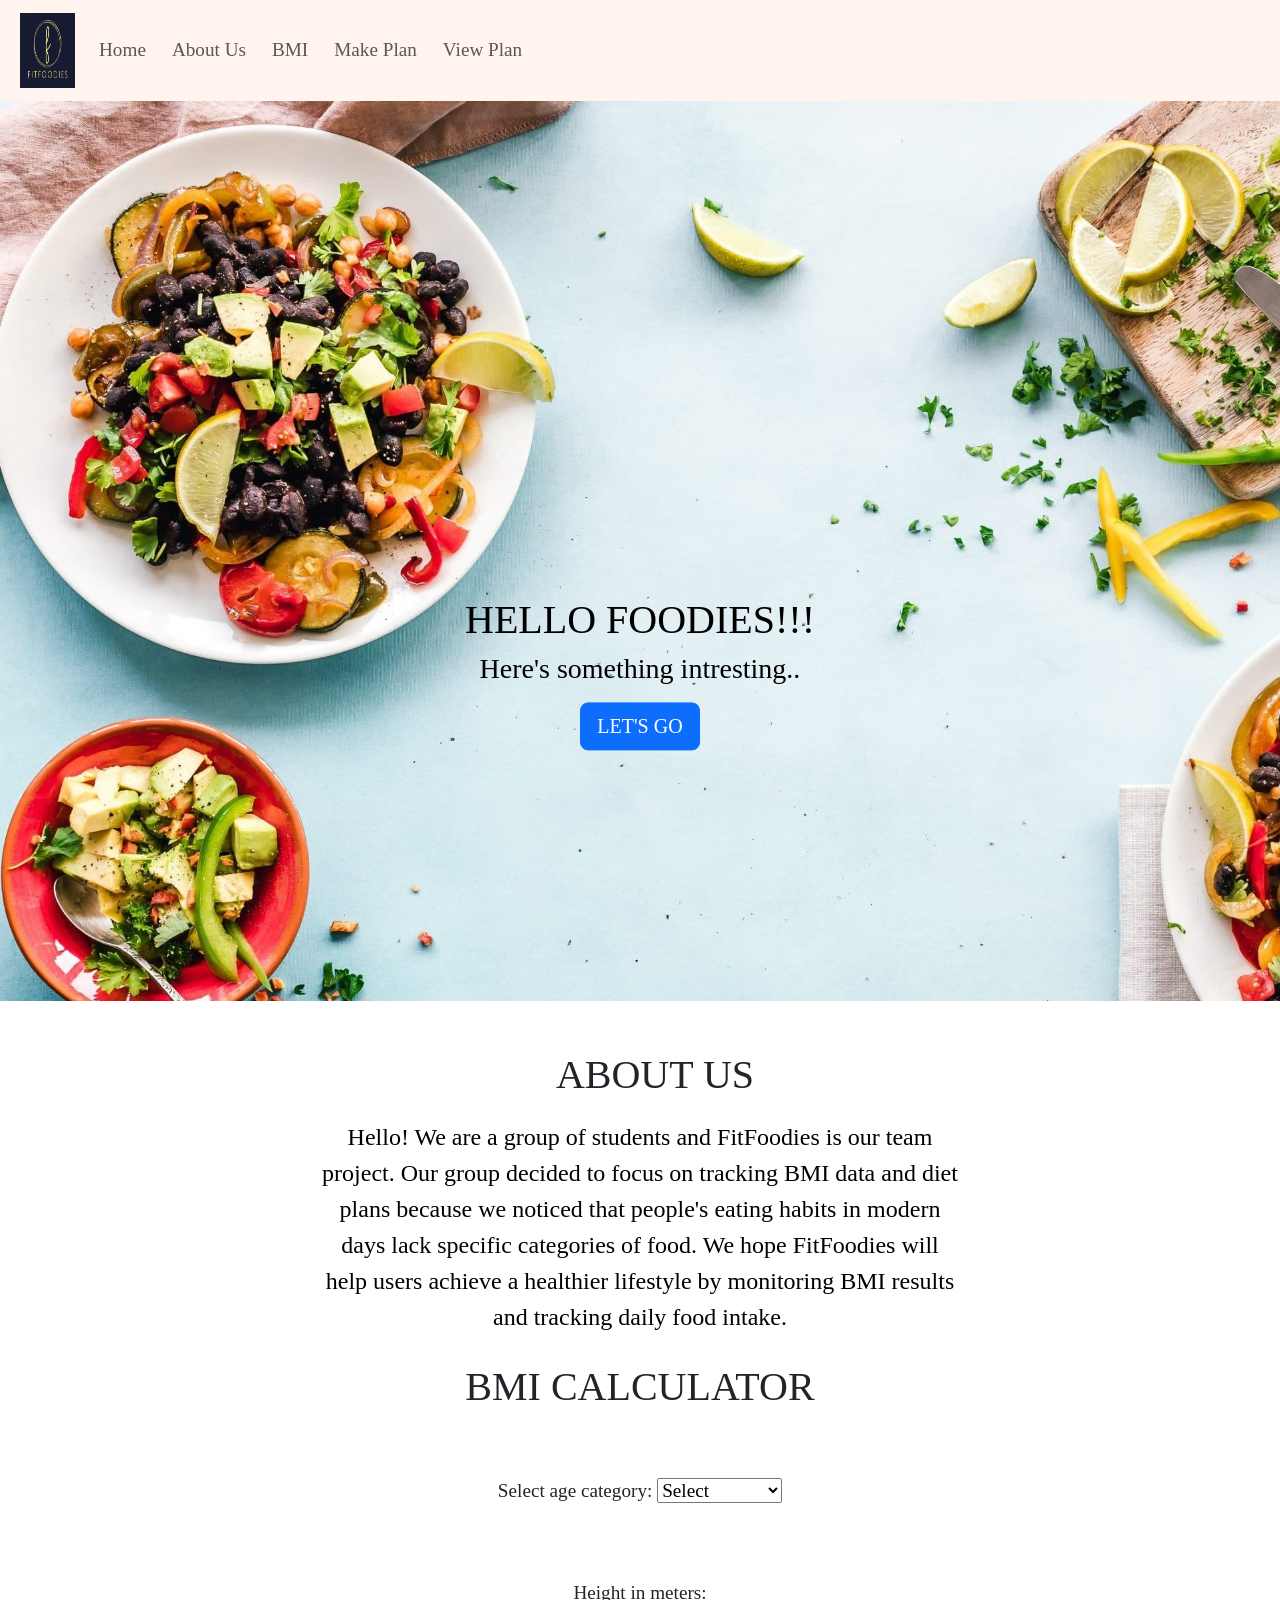
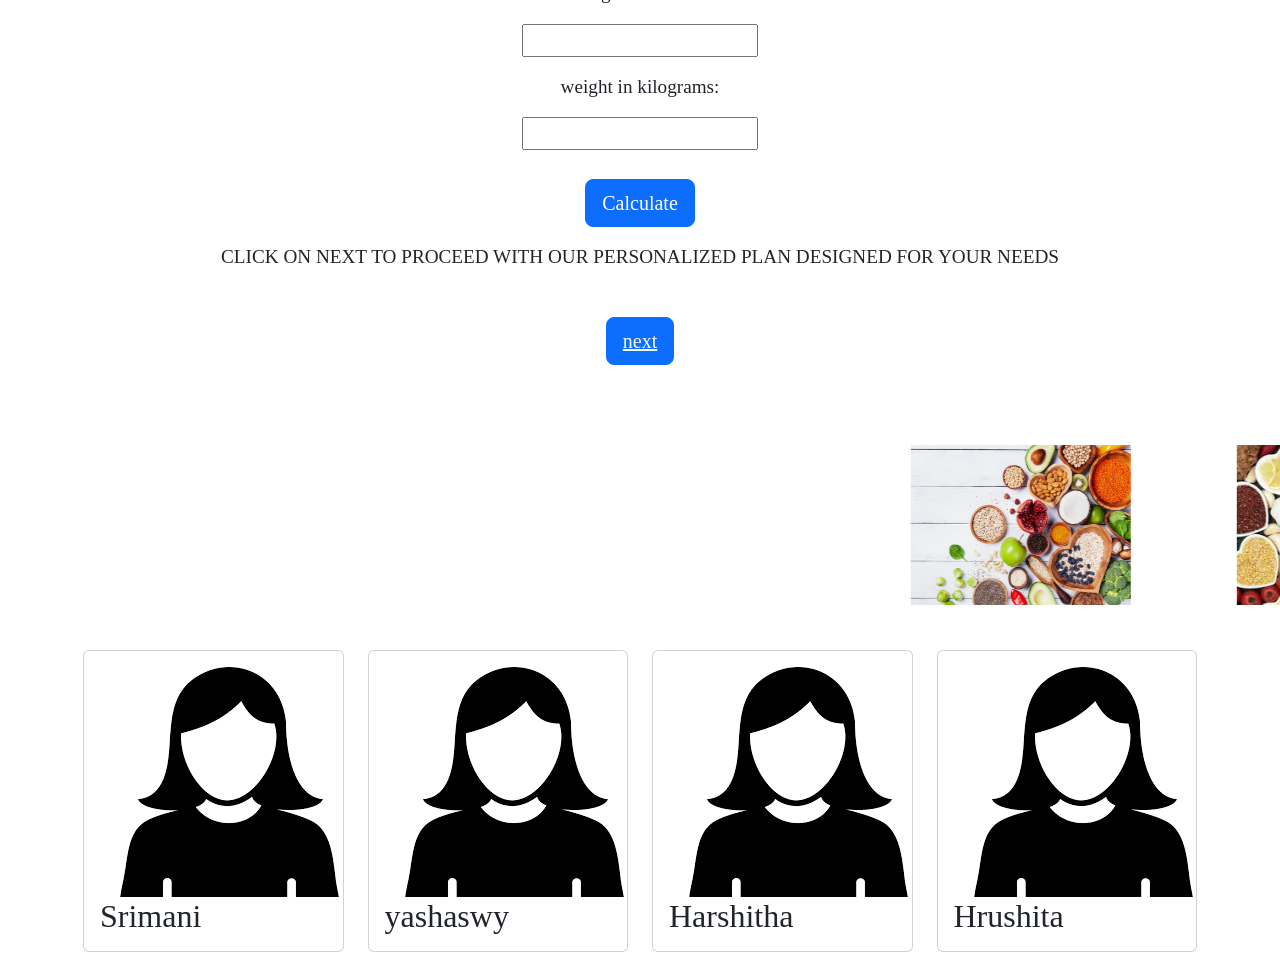
<file: Group_Project/index.html>
<!DOCTYPE html>
<html lang="en">
  <head>
    <meta charset="UTF-8" />
    <meta http-equiv="X-UA-Compatible" content="IE=edge" />
    <meta name="viewport" content="width=device-width, initial-scale=1.0" />
    <title>FitFoodies</title>

    <link
      rel="stylesheet"
      href="https://cdn.jsdelivr.net/npm/bootstrap@5.2.1/dist/css/bootstrap.min.css"
      rel="stylesheet"
      integrity="sha384-iYQeCzEYFbKjA/T2uDLTpkwGzCiq6soy8tYaI1GyVh/UjpbCx/TYkiZhlZB6+fzT"
      crossorigin="anonymous"
    />
    <link
      rel="stylesheet"
      href="https://cdnjs.cloudflare.com/ajax/libs/font-awesome/4.7.0/css/font-awesome.min.css"
    />
    <script src="https://ajax.googleapis.com/ajax/libs/jquery/3.4.1/jquery.min.js"></script>
    <script src="https://cdnjs.cloudflare.com/ajax/libs/popper.js/1.16.0/umd/popper.min.js"></script>
    <script src="https://maxcdn.bootstrapcdn.com/bootstrap/4.4.1/js/bootstrap.min.js"></script>
    <!-- JavaScript Bundle with Popper -->
    <script
      src="https://cdn.jsdelivr.net/npm/bootstrap@5.2.1/dist/js/bootstrap.bundle.min.js"
      integrity="sha384-u1OknCvxWvY5kfmNBILK2hRnQC3Pr17a+RTT6rIHI7NnikvbZlHgTPOOmMi466C8"
      crossorigin="anonymous"
    ></script>
    <link
      rel="stylesheet"
      href="https://cdn.jsdelivr.net/npm/swiper@8/swiper-bundle.min.css"
    />

    <script src="https://cdn.jsdelivr.net/npm/swiper@8/swiper-bundle.min.js"></script>
    <script type="module">
      import Swiper from "https://cdn.jsdelivr.net/npm/swiper@8/swiper-bundle.esm.browser.min.js";

      const Swiper = new Swiper();
    </script>

    <style>
      * {
        margin: 0px;
        padding: 0px;
        box-sizing: border-box;
      }

      img {
        padding-left: 20px;
      }
      .nav-item {
        margin-right: 10px;
      }

      /* Container holding the image and the text */

      .centered {
        position: absolute;
        top: 50%;
        left: 50%;
        transform: translate(-50%, -50%);
      }
      body {
        font-family: Georgia, serif;
        font-size: larger;
      }
      .row {
        margin: 8px -16px;
      }

      /* Add padding BETWEEN each column (if you want) */
      .row,
      .row > .column {
        padding: 5px;
      }

      /* Create four equal columns that floats next to each other */
      .column {
        float: left;
        width: 25%;
      }

      /* Clear floats after rows */
      .row:after {
        content: "";
        display: table;
        clear: both;
      }

      /* Content */
      .content {
        background-color: white;
        padding: 5px;
      }

      /* Responsive layout - makes a two column-layout instead of four columns */
      @media screen and (max-width: 900px) {
        .column {
          width: 50%;
        }
      }

      /* Responsive layout - makes the two columns stack on top of each other instead of next to each other */
      @media screen and (max-width: 600px) {
        .column {
          width: 100%;
        }
      }

      #container {
        background-image: url("download.jpg");
        background-size: cover;
        height: 100vh;
        display: flex;
        justify-content: center;
        align-items: center;
        color: black;
      }

      /* Set the text style */
      #text {
        text-align: center;
        font-size: 2em;
        position: absolute; /* Set the position to absolute */
        top: 50%; /* Move the text 50% down from the top */
        left: 50%; /* Move the text 50% from the left */
        transform: translate(-50%, -50%); /* Center the text */
        padding-top: 35%;
      }
      #abt{
        padding-top: 50px;
        margin-left: 30px;
        text-align: center;
  
      }
      #details{
        position: relative;
        padding-top: 20%;
      }
      




    </style>
  </head>
  <body>
    <nav class="navbar navbar-expand-lg" style="background-color: seashell">
      <a class="navbar-brand" href="#">
        <img
          class="img"
          src="Screenshot (3819).png"
          alt=""
          width="75"
          height="75"
          class="d-inline-block align-text-top"
        />
      </a>
      <button
        class="navbar-toggler"
        type="button"
        data-bs-toggle="collapse"
        data-bs-target="#navbarSupportedContent"
        aria-controls="navbarSupportedContent"
        aria-expanded="false"
        aria-label="Toggle navigation"
      >
        <span class="navbar-toggler-icon"></span>
      </button>
      <div class="collapse navbar-collapse" id="navbarText">
        <ul class="navbar-nav mr-auto">
          <li class="nav-item active">
            <a class="nav-link" href="">Home <span class="sr-only"></span></a>
          </li>
          <li class="nav-item">
            <a class="nav-link" href="">About Us</a>
          </li>
          <li class="nav-item">
            <a class="nav-link" href="#bmi">BMI</a>
          </li>
          <li class="nav-item">
            <a class="nav-link" href="">Make Plan</a>
          </li>
          <li class="nav-item">
            <a class="nav-link" href="">View Plan</a>
          </li>
        </ul>
      </div>
    </nav>

    <div id="container">
      <div id="text">
        <h1>HELLO FOODIES!!!</h1>
        <h3>Here's something intresting..</h3>
        <button type="button" class="btn btn-primary btn-lg">LET'S GO</button>
      </div>
    </div>

    


    <h1 id="abt">ABOUT US</h1>
    <div id="details" >
      <div style="position: absolute; top: 50%; left: 50%; transform: translate(-50%, -50%);">
    <p style="color: black; font-size: 24px; text-align: center;">Hello! We are a group of students  and FitFoodies is our team project.
      Our group decided to focus on tracking BMI data and diet plans because we noticed that people's eating
      habits in modern days lack specific categories of food.
      We hope FitFoodies will help users achieve a healthier lifestyle by monitoring BMI results
      and tracking daily food intake.</p>
    </div>
    </div>
    <div class="calculator-container" id="bmi"></div>
        <center><h1>BMI CALCULATOR</h1></center><br><br>
          <center><label for="age">Select age category:  </label> 
    <select name="age" id="">
        <option value="1">Select</option>
        <option value="2">15-20</option>
        <option value="3">21-28</option>
        <option value="4">29-35</option>
        <option value="5">36-45</option>
        <option value="6">46-55</option>
        <option value="7">55 and above</option>
    </select><br><br><br>
  </label></center>
        <p><center>Height in meters:</p>
        <input class="height-input-field" type="text"></center>
        <p><center>weight in kilograms:</p>
        <input class="weight-input-field" type="text"><br></center><br>
  
       <center> <button class="btn btn-primary btn-lg"> Calculate</button></center>
    </div>
    <h3 class="result"></h3>
    <center><p class="result-statement"></p></center>
    <script src="script.js"></script>
    <center><p>CLICK ON NEXT TO PROCEED WITH OUR PERSONALIZED PLAN DESIGNED FOR YOUR NEEDS</p></center><br>
    <center><span type="button" class="btn btn-primary btn-lg"><a href="#makeplan" class="text-light">next</a></span></center>
     </form><br><br>


    <marquee scrollamount="20">
      <div class="main">
        <!-- Portfolio Gallery Grid -->
        <div class="row">
          <div class="column">
            <div class="content">
              <img
                src="healthy-food-ba1.jpg"
                alt=""
                height="160px"
                width="240px"
              />
            </div>
          </div>
          <div class="column">
            <div class="content">
              <img src="2.jpg" alt="" height="160px" width="240px" />
            </div>
          </div>
          <div class="column">
            <div class="content">
              <img src="3.jpg" alt="" height="160px" width="240px" />
            </div>
          </div>
          <div class="column">
            <div class="content">
              <img src="4.jpg" alt="" height="160px" width="240px" />
            </div>
          </div>
        </div>
        <!-- END MAIN -->
      </div>
    </marquee>

    
    <div class="container">
      <div class="row">
        <div class="col-md-3">
          <div class="card">
            <div class="card-body">
              <img src="images.png"alt="card">
              <h2 class="card-text">Srimani</h2>
            </div>
          </div>
        </div>
        <div class="col-md-3">
          <div class="card">
            <div class="card-body">
              <img src="images.png"alt="card"> 
              <h2 class="card-text">yashaswy</h2>
            </div>
          </div>
        </div>
        <div class="col-md-3">
          <div class="card">
            <div class="card-body">
              <img src="images.png"alt="card">
              <h2 class="card-text">Harshitha</h2>
            </div>
          </div>
        </div>
        <div class="col-md-3">
          <div class="card">
            <div class="card-body">
              <img src="images.png"alt="card">
              <h2 class="card-text">Hrushita</h2>
            </div>
          </div>
        </div>
      </div>
    </div>
    
   


  </body>
</html>
</file>
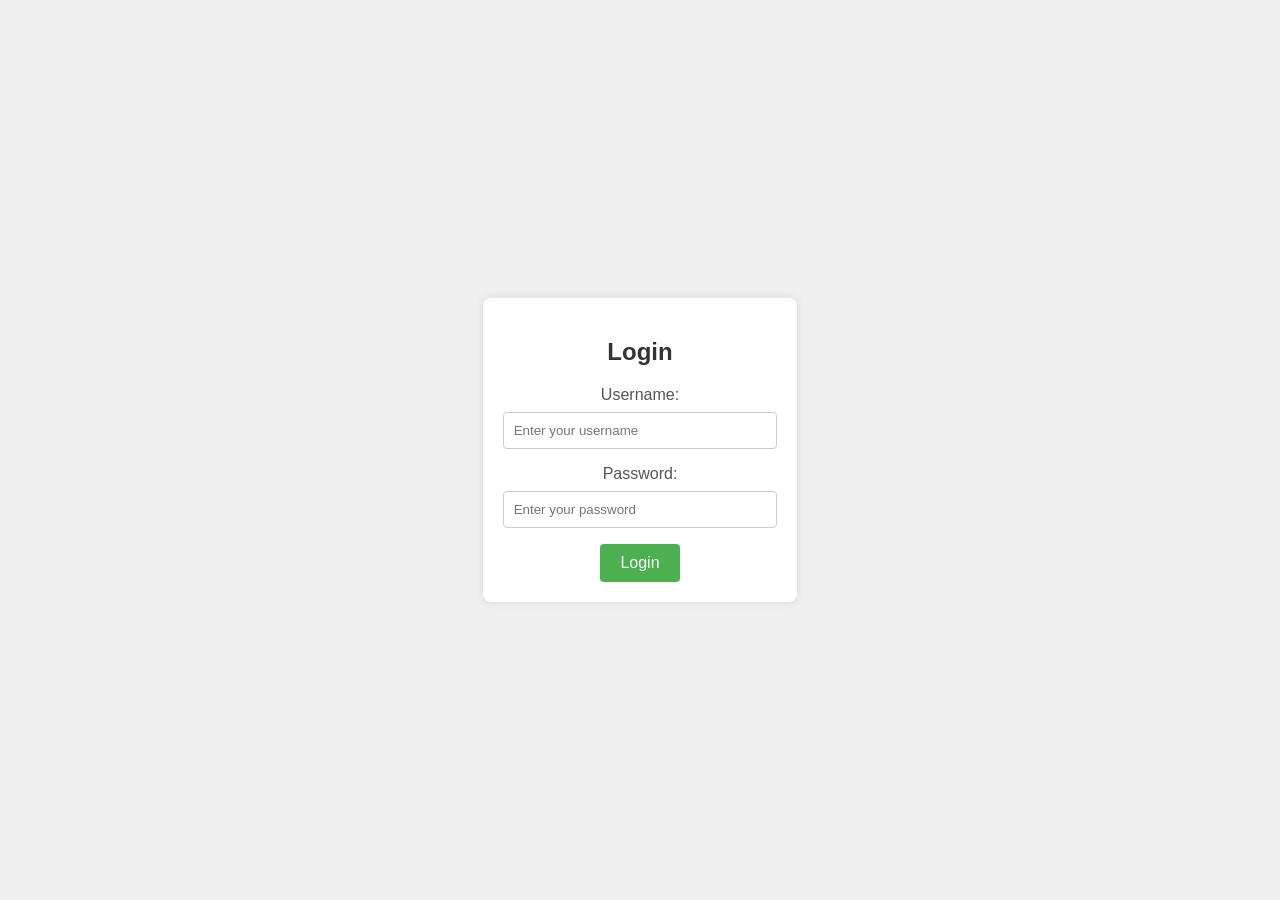
<file: Group_Project/login.html>
<!DOCTYPE html>
<html lang="en">
<head>
  <meta charset="UTF-8">
  <meta name="viewport" content="width=device-width, initial-scale=1.0">
  <title>Login Page</title>
  <link rel="stylesheet" href="login.css">
</head>
<body>

<div class="login-container">
  <form id="loginForm" class="login-form" onsubmit="validateForm(event)">
    <h2>Login</h2>
    <label for="username">Username:</label>
    <input type="text" id="username" name="username" placeholder="Enter your username" required>

    <label for="password">Password:</label>
    <input type="password" id="password" name="password" placeholder="Enter your password" required>

    <button type="submit">Login</button>
  </form>
</div>
<script src="login.js"></script>
</body>
</html>
</file>
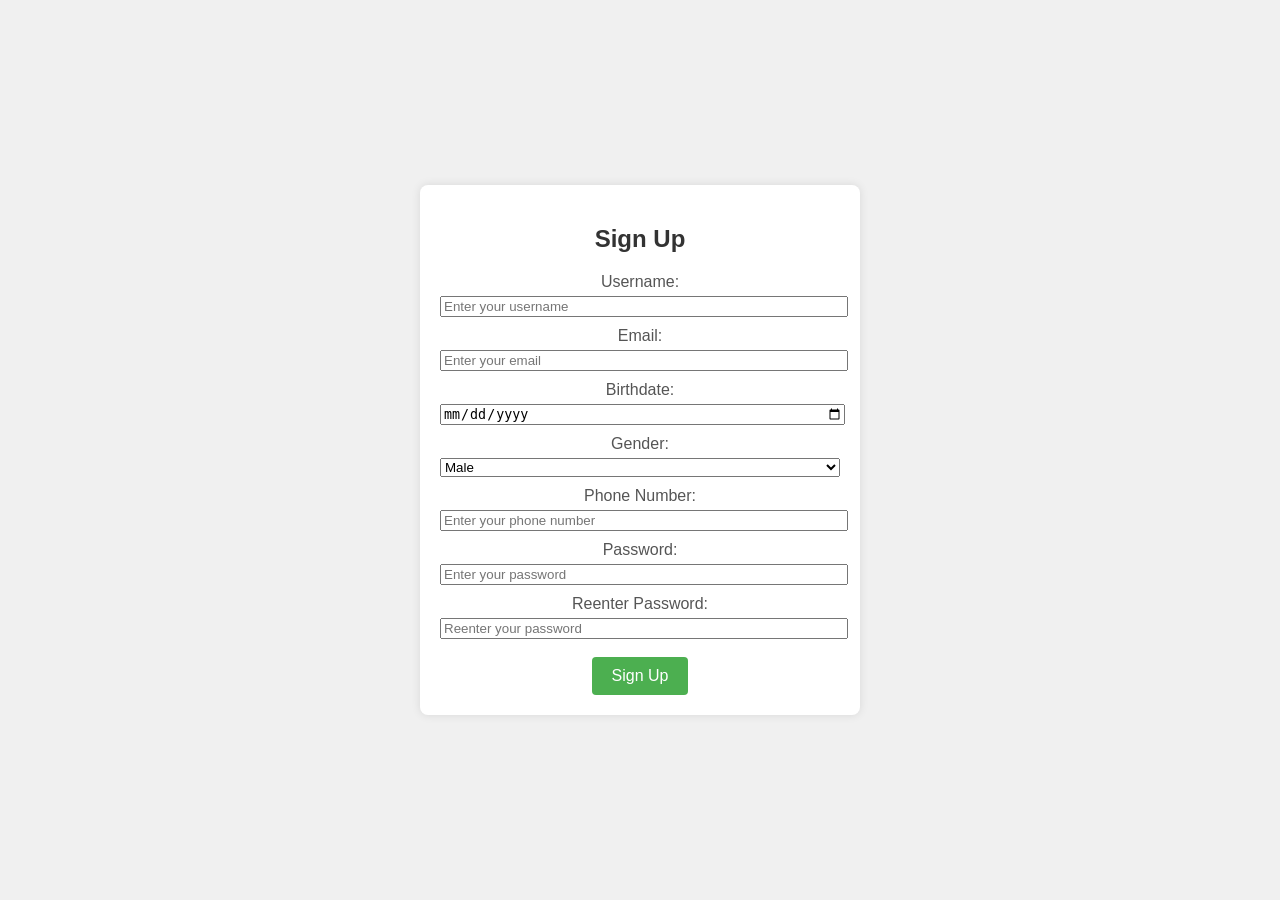
<file: Group_Project/signup.html>
<!DOCTYPE html>
<html lang="en">
<head>
  <meta charset="UTF-8">
  <meta name="viewport" content="width=device-width, initial-scale=1.0">
  <title>Signup Page</title>
  <link rel="stylesheet" href="signup.css">
</head>
<body>

<div class="signup-container">
  <form id="signupForm" class="signup-form" onsubmit="validateForm(event)">
    <h2>Sign Up</h2>
    <label for="username">Username:</label>
    <input type="text" id="username" name="username" placeholder="Enter your username" required>

    <label for="email">Email:</label>
    <input type="email" id="email" name="email" placeholder="Enter your email" required>

    <label for="birthdate">Birthdate:</label>
    <input type="date" id="birthdate" name="birthdate" required>

    <label for="gender">Gender:</label>
    <select id="gender" name="gender" required>
      <option value="male">Male</option>
      <option value="female">Female</option>
      <option value="other">Other</option>
    </select>

    <label for="phone">Phone Number:</label>
    <input type="tel" id="phone" name="phone" placeholder="Enter your phone number" required>

    <label for="password">Password:</label>
    <input type="password" id="password" name="password" placeholder="Enter your password" required>

    <label for="reenterPassword">Reenter Password:</label>
    <input type="password" id="reenterPassword" name="reenterPassword" placeholder="Reenter your password" required>
    <br><br>
    <button type="submit">Sign Up</button>
  </form>
</div>

<script src="signup.js"></script>
</body>
</html>
</file>
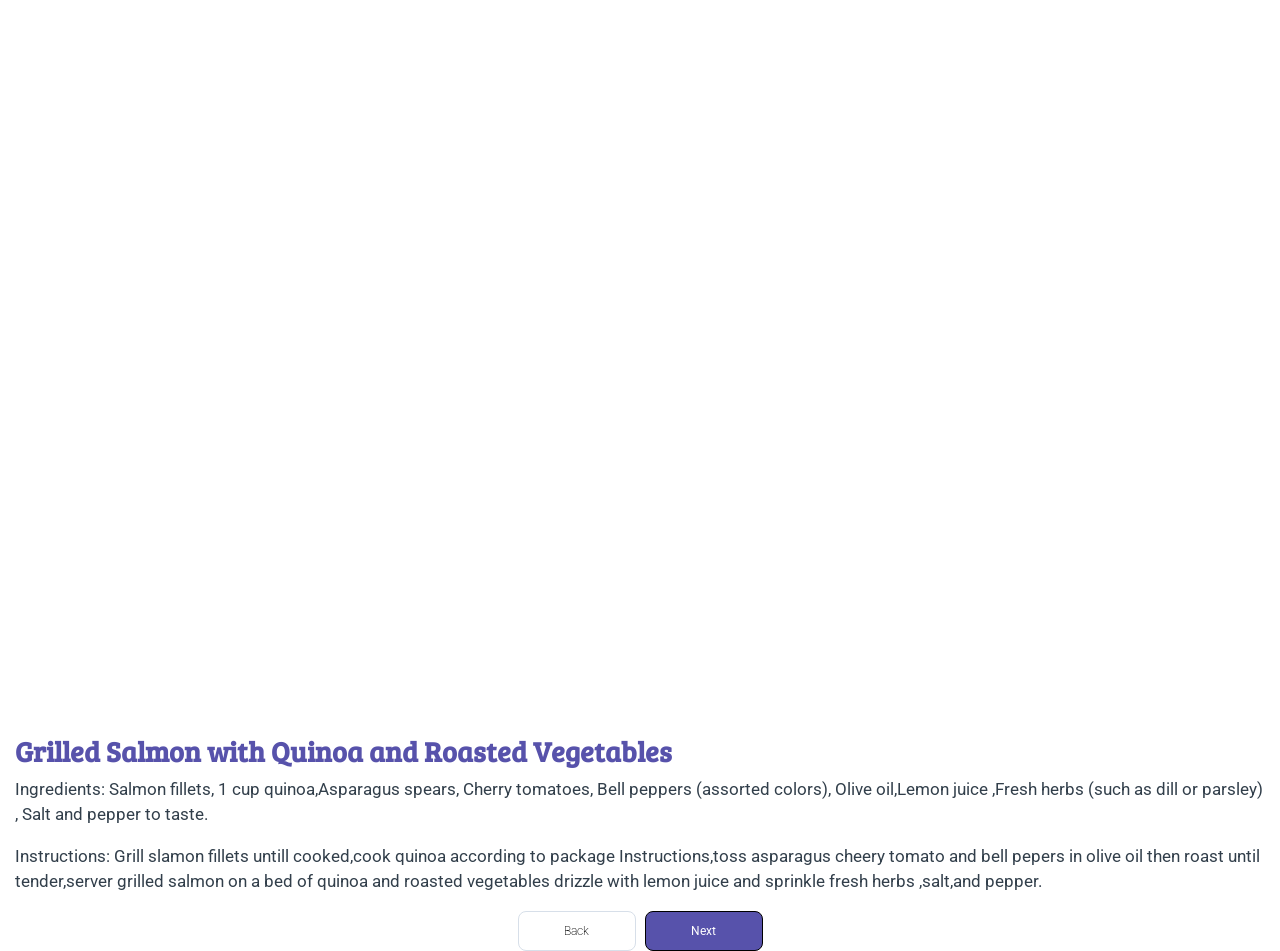
<file: Group_Project/viewD1.html>
<html>
    <head><title>NEW Recipes 1</title>
        <link rel="stylesheet" href="viewD1.css">
        <link rel="stylesheet" href="https://stackpath.bootstrapcdn.com/bootstrap/4.5.2/css/bootstrap.min.css" integrity="sha384-JcKb8q3iqJ61gNV9KGb8thSsNjpSL0n8PARn9HuZOnIxN0hoP+VmmDGMN5t9UJ0Z" crossorigin="anonymous">
        <script src="https://code.jquery.com/jquery-3.5.1.slim.min.js" integrity="sha384-DfXdz2htPH0lsSSs5nCTpuj/zy4C+OGpamoFVy38MVBnE+IbbVYUew+OrCXaRkfj" crossorigin="anonymous"></script>
        <script src="https://cdn.jsdelivr.net/npm/popper.js@1.16.1/dist/umd/popper.min.js" integrity="sha384-9/reFTGAW83EW2RDu2S0VKaIzap3H66lZH81PoYlFhbGU+6BZp6G7niu735Sk7lN" crossorigin="anonymous"></script>
        <script src="https://stackpath.bootstrapcdn.com/bootstrap/4.5.2/js/bootstrap.min.js" integrity="sha384-B4gt1jrGC7Jh4AgTPSdUtOBvfO8shuf57BaghqFfPlYxofvL8/KUEfYiJOMMV+rV" crossorigin="anonymous"></script></head>
    <body>
        <div class="bg-container d-flex flex-column justify-content-end ">
            <div class="card1">
                <h1 class="heading">Grilled Salmon with Quinoa and Roasted Vegetables</h1>
                <p class="para">Ingredients: Salmon fillets, 1 cup quinoa,Asparagus spears, Cherry tomatoes, Bell peppers (assorted colors), Olive oil,Lemon juice ,Fresh herbs (such as dill or parsley) , Salt and pepper to taste.</p>
                <p class="para1">Instructions: Grill slamon fillets untill cooked,cook quinoa according to package Instructions,toss asparagus cheery tomato and bell pepers in olive oil then roast until tender,server grilled salmon on a bed of quinoa and roasted vegetables drizzle with lemon juice and sprinkle fresh herbs ,salt,and pepper.</p>
                <div class="card2">
                    <a href="app.html"><button class="button1">Back</button></a>
                    <a href="app.html"><button class="button2">Next</button></a>
                </div>
            </div>
        </div>
    </body>
</html>
</file>
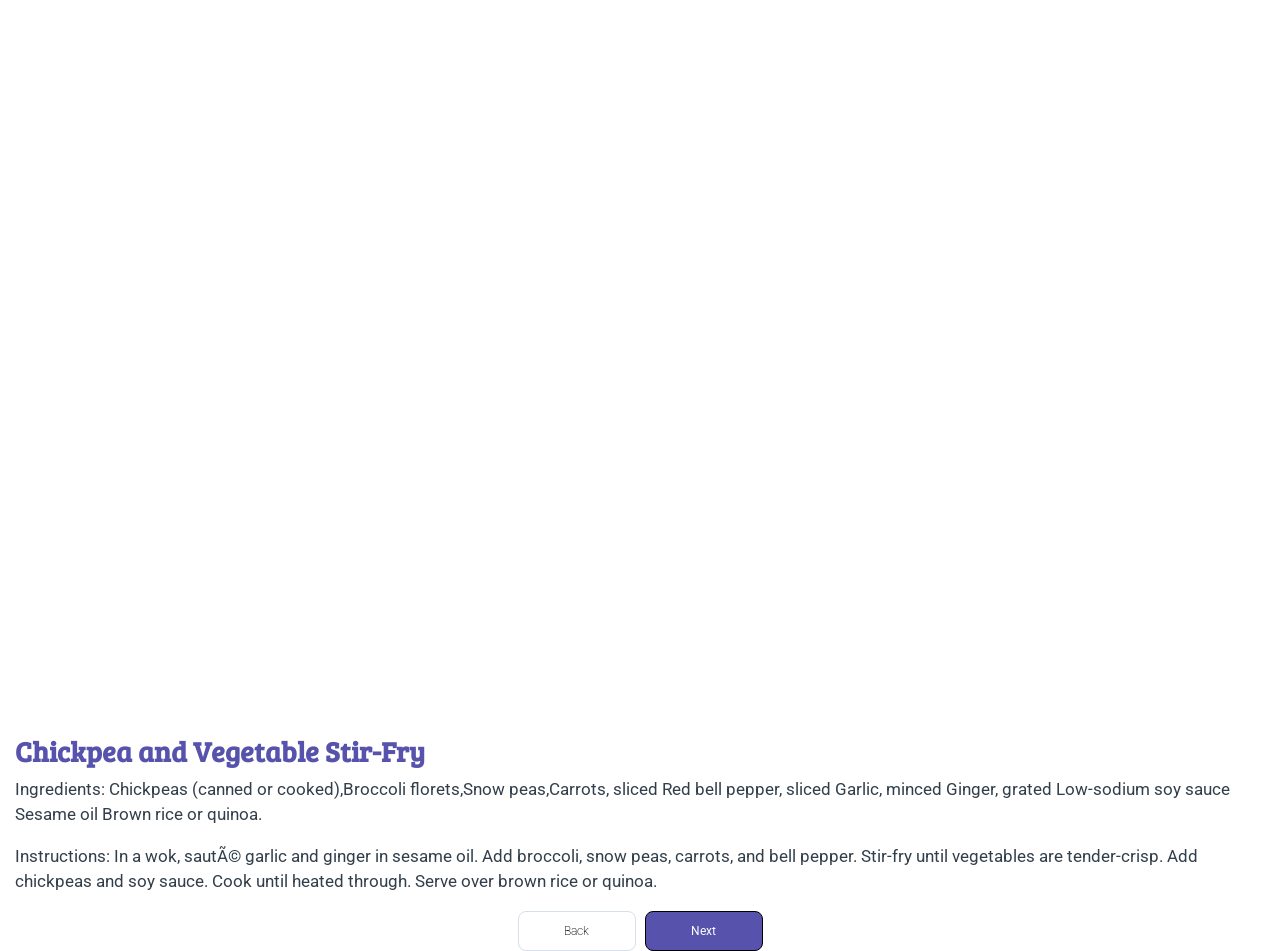
<file: Group_Project/viewD2.html>
<html>
    <head><title>NEW Recipes 2</title>
        <link rel="stylesheet" href="viewD2.css">
        <link rel="stylesheet" href="https://stackpath.bootstrapcdn.com/bootstrap/4.5.2/css/bootstrap.min.css" integrity="sha384-JcKb8q3iqJ61gNV9KGb8thSsNjpSL0n8PARn9HuZOnIxN0hoP+VmmDGMN5t9UJ0Z" crossorigin="anonymous">
        <script src="https://code.jquery.com/jquery-3.5.1.slim.min.js" integrity="sha384-DfXdz2htPH0lsSSs5nCTpuj/zy4C+OGpamoFVy38MVBnE+IbbVYUew+OrCXaRkfj" crossorigin="anonymous"></script>
        <script src="https://cdn.jsdelivr.net/npm/popper.js@1.16.1/dist/umd/popper.min.js" integrity="sha384-9/reFTGAW83EW2RDu2S0VKaIzap3H66lZH81PoYlFhbGU+6BZp6G7niu735Sk7lN" crossorigin="anonymous"></script>
        <script src="https://stackpath.bootstrapcdn.com/bootstrap/4.5.2/js/bootstrap.min.js" integrity="sha384-B4gt1jrGC7Jh4AgTPSdUtOBvfO8shuf57BaghqFfPlYxofvL8/KUEfYiJOMMV+rV" crossorigin="anonymous"></script></head>
    <body>
        <div class="bg-container d-flex flex-column justify-content-end ">
            <div class="card1">
                <h1 class="heading">Chickpea and Vegetable Stir-Fry</h1>
                <p class="para">Ingredients: Chickpeas (canned or cooked),Broccoli florets,Snow peas,Carrots, sliced Red bell pepper, sliced Garlic, minced Ginger, grated Low-sodium soy sauce Sesame oil Brown rice or quinoa.</p>
                <p class="para1">Instructions: In a wok, sauté garlic and ginger in sesame oil.
                    Add broccoli, snow peas, carrots, and bell pepper. Stir-fry until vegetables are tender-crisp.
                    Add chickpeas and soy sauce. Cook until heated through.
                    Serve over brown rice or quinoa.</p>
                <div class="card2">
                    <a href="app.html"><button class="button1">Back</button></a>
                    <a href="app.html"><button class="button2">Next</button></a>
                </div>
            </div>
        </div>
    </body>
</html>
</file>
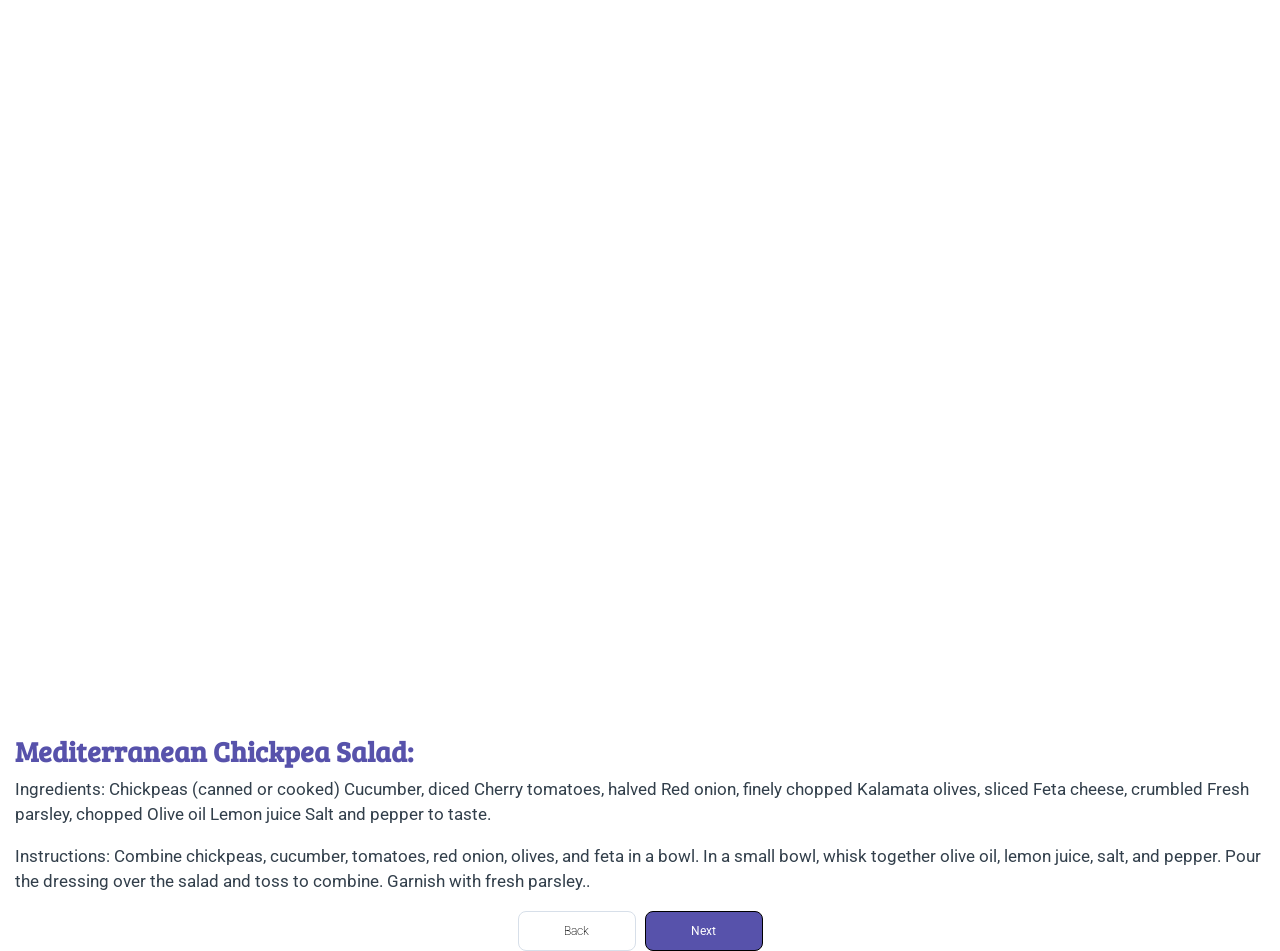
<file: Group_Project/viewD3.html>
<html>
    <head><title>NEW Recipes 3</title>
        <link rel="stylesheet" href="viewD3.css">
        <link rel="stylesheet" href="https://stackpath.bootstrapcdn.com/bootstrap/4.5.2/css/bootstrap.min.css" integrity="sha384-JcKb8q3iqJ61gNV9KGb8thSsNjpSL0n8PARn9HuZOnIxN0hoP+VmmDGMN5t9UJ0Z" crossorigin="anonymous">
        <script src="https://code.jquery.com/jquery-3.5.1.slim.min.js" integrity="sha384-DfXdz2htPH0lsSSs5nCTpuj/zy4C+OGpamoFVy38MVBnE+IbbVYUew+OrCXaRkfj" crossorigin="anonymous"></script>
        <script src="https://cdn.jsdelivr.net/npm/popper.js@1.16.1/dist/umd/popper.min.js" integrity="sha384-9/reFTGAW83EW2RDu2S0VKaIzap3H66lZH81PoYlFhbGU+6BZp6G7niu735Sk7lN" crossorigin="anonymous"></script>
        <script src="https://stackpath.bootstrapcdn.com/bootstrap/4.5.2/js/bootstrap.min.js" integrity="sha384-B4gt1jrGC7Jh4AgTPSdUtOBvfO8shuf57BaghqFfPlYxofvL8/KUEfYiJOMMV+rV" crossorigin="anonymous"></script></head>
    <body>
        <div class="bg-container d-flex flex-column justify-content-end ">
            <div class="card1">
                <h1 class="heading">Mediterranean Chickpea Salad:</h1>
                <p class="para">Ingredients: Chickpeas (canned or cooked)
                    Cucumber, diced
                    Cherry tomatoes, halved
                    Red onion, finely chopped
                    Kalamata olives, sliced
                    Feta cheese, crumbled
                    Fresh parsley, chopped
                    Olive oil
                    Lemon juice
                    Salt and pepper to taste.</p>
                <p class="para1">Instructions: Combine chickpeas, cucumber, tomatoes, red onion, olives, and feta in a bowl.
                    In a small bowl, whisk together olive oil, lemon juice, salt, and pepper.
                    Pour the dressing over the salad and toss to combine.
                    Garnish with fresh parsley..</p>
                <div class="card2">
                    <a href="app.html"><button class="button1">Back</button></a>
                    <a href="app.html"><button class="button2">Next</button></a>
                </div>
            </div>
        </div>
    </body>
</html>
</file>
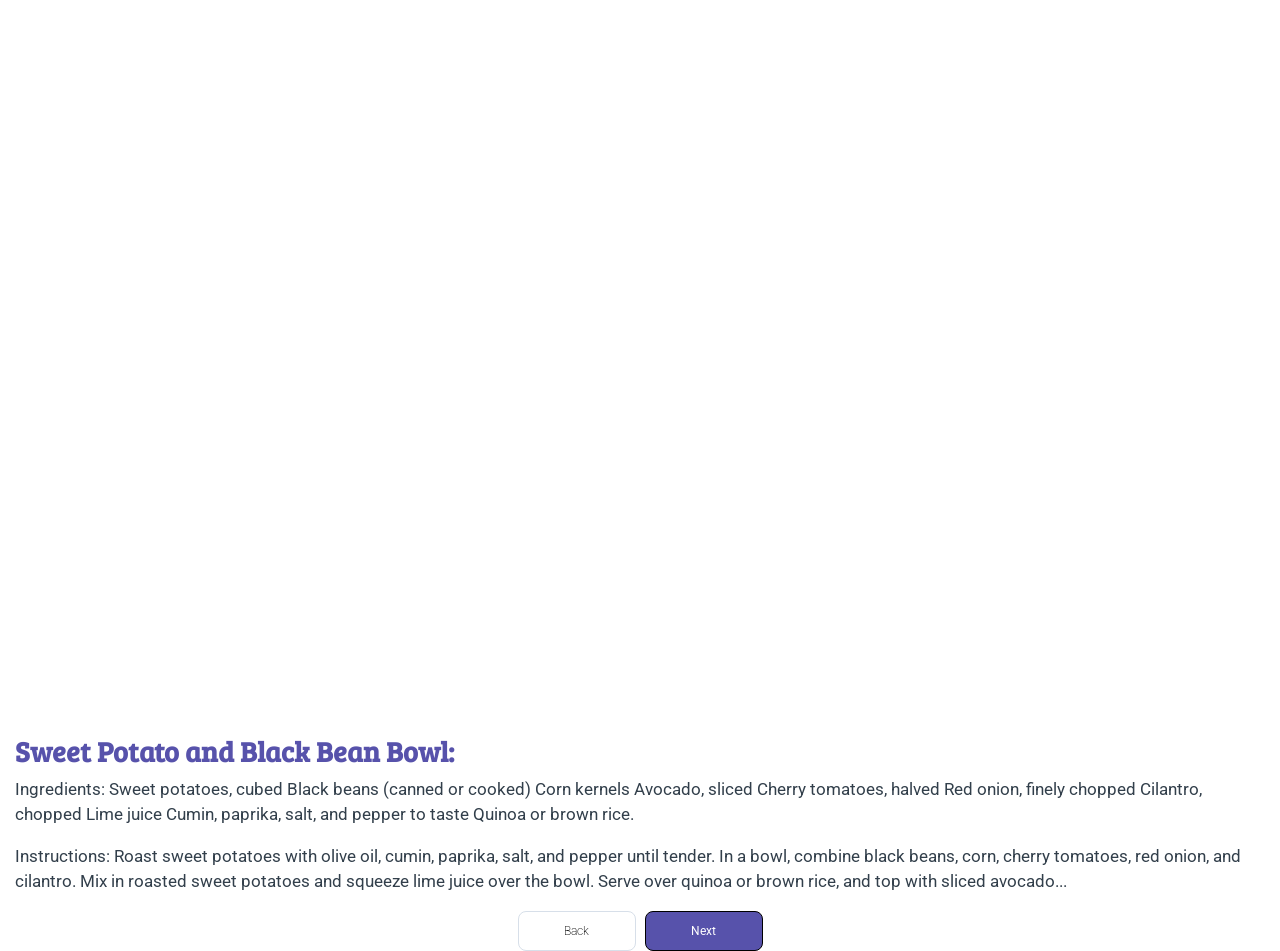
<file: Group_Project/viewD4.html>
<html>
    <head><title>NEW Recipes 4</title>
        <link rel="stylesheet" href="viewD4.css">
        <link rel="stylesheet" href="https://stackpath.bootstrapcdn.com/bootstrap/4.5.2/css/bootstrap.min.css" integrity="sha384-JcKb8q3iqJ61gNV9KGb8thSsNjpSL0n8PARn9HuZOnIxN0hoP+VmmDGMN5t9UJ0Z" crossorigin="anonymous">
        <script src="https://code.jquery.com/jquery-3.5.1.slim.min.js" integrity="sha384-DfXdz2htPH0lsSSs5nCTpuj/zy4C+OGpamoFVy38MVBnE+IbbVYUew+OrCXaRkfj" crossorigin="anonymous"></script>
        <script src="https://cdn.jsdelivr.net/npm/popper.js@1.16.1/dist/umd/popper.min.js" integrity="sha384-9/reFTGAW83EW2RDu2S0VKaIzap3H66lZH81PoYlFhbGU+6BZp6G7niu735Sk7lN" crossorigin="anonymous"></script>
        <script src="https://stackpath.bootstrapcdn.com/bootstrap/4.5.2/js/bootstrap.min.js" integrity="sha384-B4gt1jrGC7Jh4AgTPSdUtOBvfO8shuf57BaghqFfPlYxofvL8/KUEfYiJOMMV+rV" crossorigin="anonymous"></script></head>
    <body>
        <div class="bg-container d-flex flex-column justify-content-end ">
            <div class="card1">
                <h1 class="heading">Sweet Potato and Black Bean Bowl:</h1>
                <p class="para">Ingredients: Sweet potatoes, cubed
                    Black beans (canned or cooked)
                    Corn kernels
                    Avocado, sliced
                    Cherry tomatoes, halved
                    Red onion, finely chopped
                    Cilantro, chopped
                    Lime juice
                    Cumin, paprika, salt, and pepper to taste
                    Quinoa or brown rice.</p>
                <p class="para1">Instructions: Roast sweet potatoes with olive oil, cumin, paprika, salt, and pepper until tender.
                    In a bowl, combine black beans, corn, cherry tomatoes, red onion, and cilantro.
                    Mix in roasted sweet potatoes and squeeze lime juice over the bowl.
                    Serve over quinoa or brown rice, and top with sliced avocado...</p>
                <div class="card2">
                    <a href="app.html"><button class="button1">Back</button></a>
                    <a href="app.html"><button class="button2">Next</button></a>
                </div>
            </div>
        </div>
    </body>
</html>
</file>
<file: Group_Project/login.css>
body {
    display: flex;
    align-items: center;
    justify-content: center;
    height: 100vh;
    margin: 0;
    background-color: #f0f0f0;
    font-family: 'Segoe UI', Tahoma, Geneva, Verdana, sans-serif;
  }
  
  .login-container {
    background-color: #fff;
    box-shadow: 0 0 10px rgba(0, 0, 0, 0.1);
    padding: 20px;
    border-radius: 8px;
  }
  
  .login-form {
    max-width: 300px;
    margin: 0 auto;
    text-align: center;
  }
  
  h2 {
    color: #333;
  }
  
  label {
    display: block;
    margin-bottom: 8px;
    color: #555;
  }
  
  input {
    width: 100%;
    padding: 10px;
    margin-bottom: 16px;
    border: 1px solid #ccc;
    border-radius: 4px;
    box-sizing: border-box;
  }
  
  button {
    background-color: #4CAF50;
    color: white;
    padding: 10px 20px;
    border: none;
    border-radius: 4px;
    cursor: pointer;
    font-size: 16px;
  }
  
  button:hover {
    background-color: #45a049;
  }
</file>
<file: Group_Project/signup.css>
body {
    display: flex;
    align-items: center;
    justify-content: center;
    height: 100vh;
    margin: 0;
    background-color: #f0f0f0;
    font-family: 'Segoe UI', Tahoma, Geneva, Verdana, sans-serif;
  }
  
  .signup-container {
    background-color: #fff;
    box-shadow: 0 0 10px rgba(0, 0, 0, 0.1);
    padding: 20px;
    border-radius: 8px;
    width: 400px;
  }
  
  .signup-form {
    text-align: center;
  }
  
  .form-field {
    border: 1px solid #ccc;
    border-radius: 4px;
    margin-bottom: 16px;
    padding: 10px;
    box-sizing: border-box;
  }
  
  h2 {
    color: #333;
  }
  
  label {
    display: block;
    margin-top: 10px;
    margin-bottom: 5px;
    color: #555;
  }
  
  input,
  select {
    width: 100%;
  }
  
  button {
    background-color: #4CAF50;
    color: white;
    padding: 10px 20px;
    border: none;
    border-radius: 4px;
    cursor: pointer;
    font-size: 16px;
  }
  
  button:hover {
    background-color: #45a049;
  }
</file>
<file: Group_Project/viewD1.css>
@import url('https://fonts.googleapis.com/css2?family=Bree+Serif&family=Caveat:wght@400;700&family=Lobster&family=Monoton&family=Open+Sans:ital,wght@0,400;0,700;1,400;1,700&family=Playfair+Display+SC:ital,wght@0,400;0,700;1,700&family=Playfair+Display:ital,wght@0,400;0,700;1,700&family=Roboto:ital,wght@0,400;0,700;1,400;1,700&family=Source+Sans+Pro:ital,wght@0,400;0,700;1,700&family=Work+Sans:ital,wght@0,400;0,700;1,700&display=swap');
.bg-container{
    background-image: url("https://tealnotes.com/wp-content/uploads/2023/04/Featured-Image-1-4.png");
    background-size: cover;
    height: 100vh;
}
.card1{
    background-color: white;
    height: 180px;
    width: 100vw;
    padding: 15px;
    border-top-right-radius: 20px;
    border-top-left-radius:20px;
}
.heading{
    color: #5752ab;
    font-size: 28px;
    font-family: 'Bree Serif';
    font-weight: bold;
}
.para{
    font-family: 'Roboto';
    font-size: 17px;
    color: #323f4b;
}
.para1{
    font-family: 'Roboto';
    font-size: 17px;
    color: #323f4b;
}
.button1{
    background-color: #ffffff;
    border-color: #d7dfe9;
    font-family: 'Roboto';
    font-size: 12px;
    font-weight: 200;
    width: 118px;
    height: 40px;
    border-style: solid;
    border-width: 1px;
    border-radius: 8px;
    margin-right: 5px;
    color: black;
}
.card2{
    text-align: center;
}
.button2{
    color: white;
    font-size: 12px;
    font-family: 'Roboto';
    border-radius: 8px;
    width: 118px;
    height: 40px;
    border-style: solid;
    background-color: #5752ab;
    border-width: 1px;
}
</file>
<file: Group_Project/viewD2.css>
@import url('https://fonts.googleapis.com/css2?family=Bree+Serif&family=Caveat:wght@400;700&family=Lobster&family=Monoton&family=Open+Sans:ital,wght@0,400;0,700;1,400;1,700&family=Playfair+Display+SC:ital,wght@0,400;0,700;1,700&family=Playfair+Display:ital,wght@0,400;0,700;1,700&family=Roboto:ital,wght@0,400;0,700;1,400;1,700&family=Source+Sans+Pro:ital,wght@0,400;0,700;1,700&family=Work+Sans:ital,wght@0,400;0,700;1,700&display=swap');
.bg-container{
    background-image: url("https://img.freepik.com/free-photo/vegetable-ratatouille-frying-pan-wooden-table_2829-19906.jpg?size=626&ext=jpg&ga=GA1.1.1520743576.1700832091&semt=ais");
    background-size: cover;
    height: 100vh;
}
.card1{
    background-color: white;
    height: 180px;
    width: 100vw;
    padding: 15px;
    border-top-right-radius: 20px;
    border-top-left-radius:20px;
}
.heading{
    color: #5752ab;
    font-size: 28px;
    font-family: 'Bree Serif';
    font-weight: bold;
}
.para{
    font-family: 'Roboto';
    font-size: 17px;
    color: #323f4b;
}
.para1{
    font-family: 'Roboto';
    font-size: 17px;
    color: #323f4b;
}
.button1{
    background-color: #ffffff;
    border-color: #d7dfe9;
    font-family: 'Roboto';
    font-size: 12px;
    font-weight: 200;
    width: 118px;
    height: 40px;
    border-style: solid;
    border-width: 1px;
    border-radius: 8px;
    margin-right: 5px;
    color: black;
}
.card2{
    text-align: center;
}
.button2{
    color: white;
    font-size: 12px;
    font-family: 'Roboto';
    border-radius: 8px;
    width: 118px;
    height: 40px;
    border-style: solid;
    background-color: #5752ab;
    border-width: 1px;
}
</file>
<file: Group_Project/viewD3.css>
@import url('https://fonts.googleapis.com/css2?family=Bree+Serif&family=Caveat:wght@400;700&family=Lobster&family=Monoton&family=Open+Sans:ital,wght@0,400;0,700;1,400;1,700&family=Playfair+Display+SC:ital,wght@0,400;0,700;1,700&family=Playfair+Display:ital,wght@0,400;0,700;1,700&family=Roboto:ital,wght@0,400;0,700;1,400;1,700&family=Source+Sans+Pro:ital,wght@0,400;0,700;1,700&family=Work+Sans:ital,wght@0,400;0,700;1,700&display=swap');
.bg-container{
    background-image: url("https://img.freepik.com/free-photo/white-bean-cannellini-salad-vegan-salad_2829-7107.jpg?w=1060&t=st=1702911316~exp=1702911916~hmac=324ac1668e135a54b3aef5106230fc157a3d5b7ba3a1c9b576b99ee29f826c32");
    background-size: cover;
    height: 100vh;
}
.card1{
    background-color: white;
    height: 180px;
    width: 100vw;
    padding: 15px;
    border-top-right-radius: 20px;
    border-top-left-radius:20px;
}
.heading{
    color: #5752ab;
    font-size: 28px;
    font-family: 'Bree Serif';
    font-weight: bold;
}
.para{
    font-family: 'Roboto';
    font-size: 17px;
    color: #323f4b;
}
.para1{
    font-family: 'Roboto';
    font-size: 17px;
    color: #323f4b;
}
.button1{
    background-color: #ffffff;
    border-color: #d7dfe9;
    font-family: 'Roboto';
    font-size: 12px;
    font-weight: 200;
    width: 118px;
    height: 40px;
    border-style: solid;
    border-width: 1px;
    border-radius: 8px;
    margin-right: 5px;
    color: black;
}
.card2{
    text-align: center;
}
.button2{
    color: white;
    font-size: 12px;
    font-family: 'Roboto';
    border-radius: 8px;
    width: 118px;
    height: 40px;
    border-style: solid;
    background-color: #5752ab;
    border-width: 1px;
}
</file>
<file: Group_Project/viewD4.css>
@import url('https://fonts.googleapis.com/css2?family=Bree+Serif&family=Caveat:wght@400;700&family=Lobster&family=Monoton&family=Open+Sans:ital,wght@0,400;0,700;1,400;1,700&family=Playfair+Display+SC:ital,wght@0,400;0,700;1,700&family=Playfair+Display:ital,wght@0,400;0,700;1,700&family=Roboto:ital,wght@0,400;0,700;1,400;1,700&family=Source+Sans+Pro:ital,wght@0,400;0,700;1,700&family=Work+Sans:ital,wght@0,400;0,700;1,700&display=swap');
.bg-container{
    background-image: url("https://americanhomecook.com/wp-content/uploads/2022/10/Sweet-Potato-Black-Bean-Burrito-Bowls03-scaled.jpg");
    background-size: cover;
    height: 100vh;
}
.card1{
    background-color: white;
    height: 180px;
    width: 100vw;
    padding: 15px;
    border-top-right-radius: 20px;
    border-top-left-radius:20px;
}
.heading{
    color: #5752ab;
    font-size: 28px;
    font-family: 'Bree Serif';
    font-weight: bold;
}
.para{
    font-family: 'Roboto';
    font-size: 17px;
    color: #323f4b;
}
.para1{
    font-family: 'Roboto';
    font-size: 17px;
    color: #323f4b;
}
.button1{
    background-color: #ffffff;
    border-color: #d7dfe9;
    font-family: 'Roboto';
    font-size: 12px;
    font-weight: 200;
    width: 118px;
    height: 40px;
    border-style: solid;
    border-width: 1px;
    border-radius: 8px;
    margin-right: 5px;
    color: black;
}
.card2{
    text-align: center;
}
.button2{
    color: white;
    font-size: 12px;
    font-family: 'Roboto';
    border-radius: 8px;
    width: 118px;
    height: 40px;
    border-style: solid;
    background-color: #5752ab;
    border-width: 1px;
}
</file>
